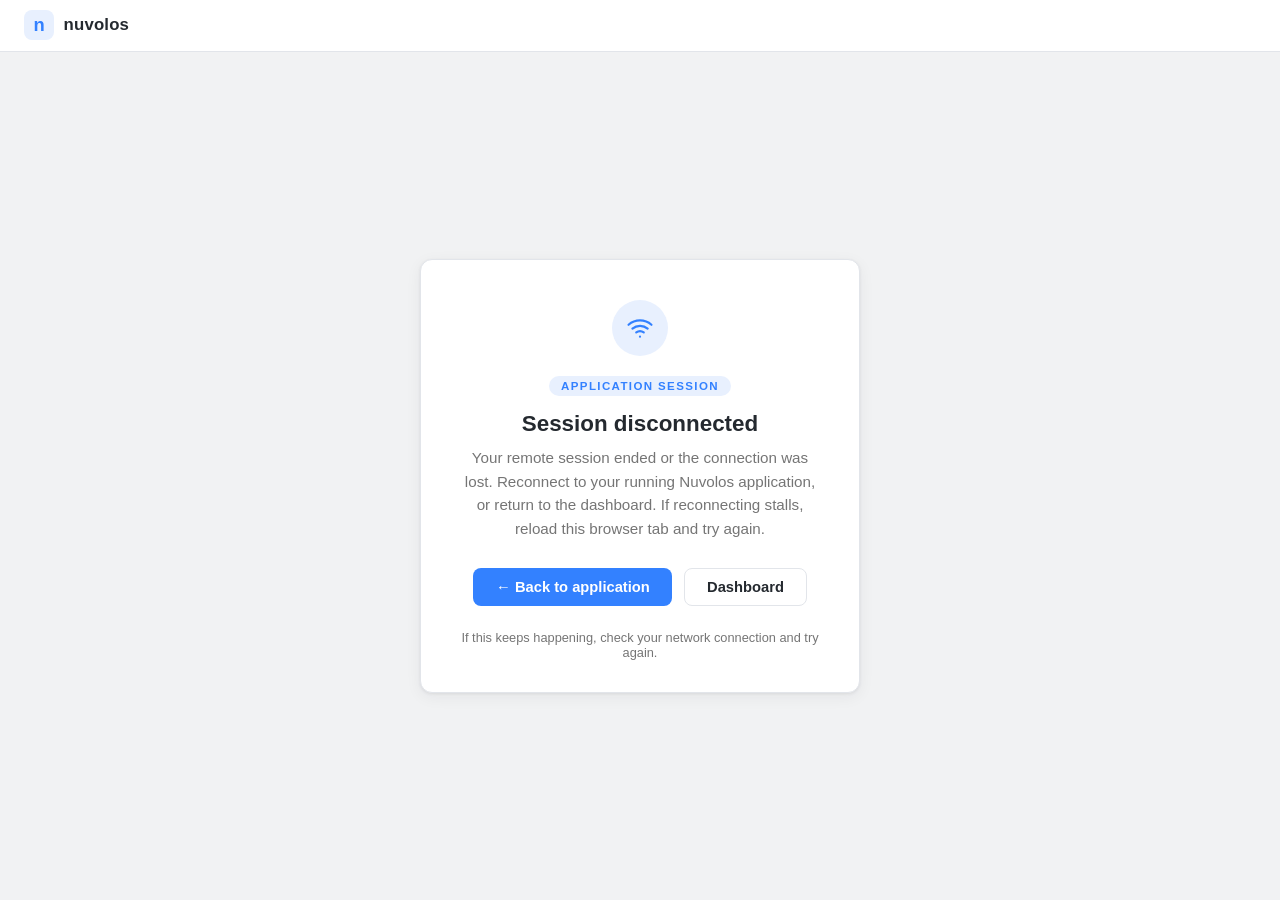
<file: public/disconnected.html>
<!DOCTYPE html>
<html lang="en">
<head>
<meta charset="UTF-8">
<title>Session Disconnected — Nuvolos</title>
<meta name="viewport" content="width=device-width, initial-scale=1.0">
<style>
  :root {
    --canvas: #f1f2f3;
    --card-bg: #ffffff;
    --primary: #3381ff;
    --primary-dark: #2b6fe0;
    --primary-soft: #e8f0fe;
    --text: #24292f;
    --muted: #757575;
    --border: #e2e5ea;
    --radius: 12px;
    --font-family: 'Overpass', 'Segoe UI', -apple-system, sans-serif;
  }
  * { box-sizing: border-box; }
  body {
    margin: 0;
    background-color: var(--canvas);
    color: var(--text);
    font-family: var(--font-family);
    display: flex;
    flex-direction: column;
    align-items: center;
    min-height: 100vh;
  }
  .topbar {
    width: 100%;
    background: var(--card-bg);
    border-bottom: 1px solid var(--border);
    padding: 0.65rem 1.5rem;
    display: flex;
    align-items: center;
    gap: 0.6rem;
  }
  .logo {
    display: inline-flex;
    align-items: center;
    justify-content: center;
    width: 30px;
    height: 30px;
    border-radius: 8px;
    background: var(--primary-soft);
    color: var(--primary);
    font-weight: 700;
    font-size: 1.15rem;
  }
  .brand {
    font-weight: 600;
    font-size: 1.05rem;
    letter-spacing: 0.01em;
  }
  .wrap {
    flex: 1;
    display: flex;
    align-items: center;
    justify-content: center;
    width: 100%;
    padding: 2rem 1rem;
  }
  .card {
    background: var(--card-bg);
    padding: 2.5rem 2.5rem 2rem;
    border-radius: var(--radius);
    box-shadow: 0 1px 3px rgba(36, 41, 47, 0.08), 0 4px 16px rgba(36, 41, 47, 0.06);
    border: 1px solid var(--border);
    max-width: 440px;
    width: 100%;
    text-align: center;
  }
  .status-dot {
    width: 56px;
    height: 56px;
    border-radius: 50%;
    background: var(--primary-soft);
    color: var(--primary);
    display: inline-flex;
    align-items: center;
    justify-content: center;
    margin-bottom: 1.25rem;
  }
  .status-dot svg {
    width: 26px;
    height: 26px;
  }
  .eyebrow {
    display: inline-block;
    font-size: 0.72rem;
    font-weight: 700;
    letter-spacing: 0.12em;
    text-transform: uppercase;
    color: var(--primary);
    background: var(--primary-soft);
    border-radius: 999px;
    padding: 0.25rem 0.75rem;
    margin-bottom: 0.9rem;
  }
  h1 {
    font-size: 1.4rem;
    font-weight: 600;
    margin: 0 0 0.6rem;
  }
  p {
    font-size: 0.95rem;
    line-height: 1.55;
    margin: 0 0 1.75rem;
    color: var(--muted);
  }
  .actions {
    display: flex;
    gap: 0.75rem;
    justify-content: center;
    flex-wrap: wrap;
  }
  .btn {
    display: inline-flex;
    align-items: center;
    gap: 0.45rem;
    padding: 0.6rem 1.35rem;
    border-radius: 8px;
    font-weight: 600;
    font-size: 0.92rem;
    text-decoration: none;
    cursor: pointer;
    border: 1px solid transparent;
    transition: background-color 0.15s ease, border-color 0.15s ease;
  }
  .btn-primary {
    background-color: var(--primary);
    color: #ffffff;
  }
  .btn-primary:hover {
    background-color: var(--primary-dark);
  }
  .btn-secondary {
    background-color: var(--card-bg);
    color: var(--text);
    border-color: var(--border);
  }
  .btn-secondary:hover {
    background-color: var(--canvas);
  }
  .hint {
    margin-top: 1.5rem;
    font-size: 0.8rem;
    color: var(--muted);
  }
</style>
</head>
<body>
  <div class="topbar">
    <span class="logo">n</span>
    <span class="brand">nuvolos</span>
  </div>
  <div class="wrap">
    <div class="card">
      <div class="status-dot" aria-hidden="true">
        <svg viewBox="0 0 24 24" fill="none" stroke="currentColor" stroke-width="2" stroke-linecap="round" stroke-linejoin="round">
          <path d="M5 12.55a11 11 0 0 1 14.08 0"></path>
          <path d="M1.42 9a16 16 0 0 1 21.16 0"></path>
          <path d="M8.53 16.11a6 6 0 0 1 6.95 0"></path>
          <line x1="12" y1="20" x2="12.01" y2="20"></line>
        </svg>
      </div>
      <div><span class="eyebrow">Application session</span></div>
      <h1>Session disconnected</h1>
      <p>Your remote session ended or the connection was lost. Reconnect to your running Nuvolos application, or return to the dashboard. If reconnecting stalls, reload this browser tab and try again.</p>
      <div class="actions">
        <a class="btn btn-primary" href="javascript:history.back()">&#8592; Back to application</a>
        <a class="btn btn-secondary" href="/">Dashboard</a>
      </div>
      <div class="hint">If this keeps happening, check your network connection and try again.</div>
    </div>
  </div>
</body>
</html>
</file>
